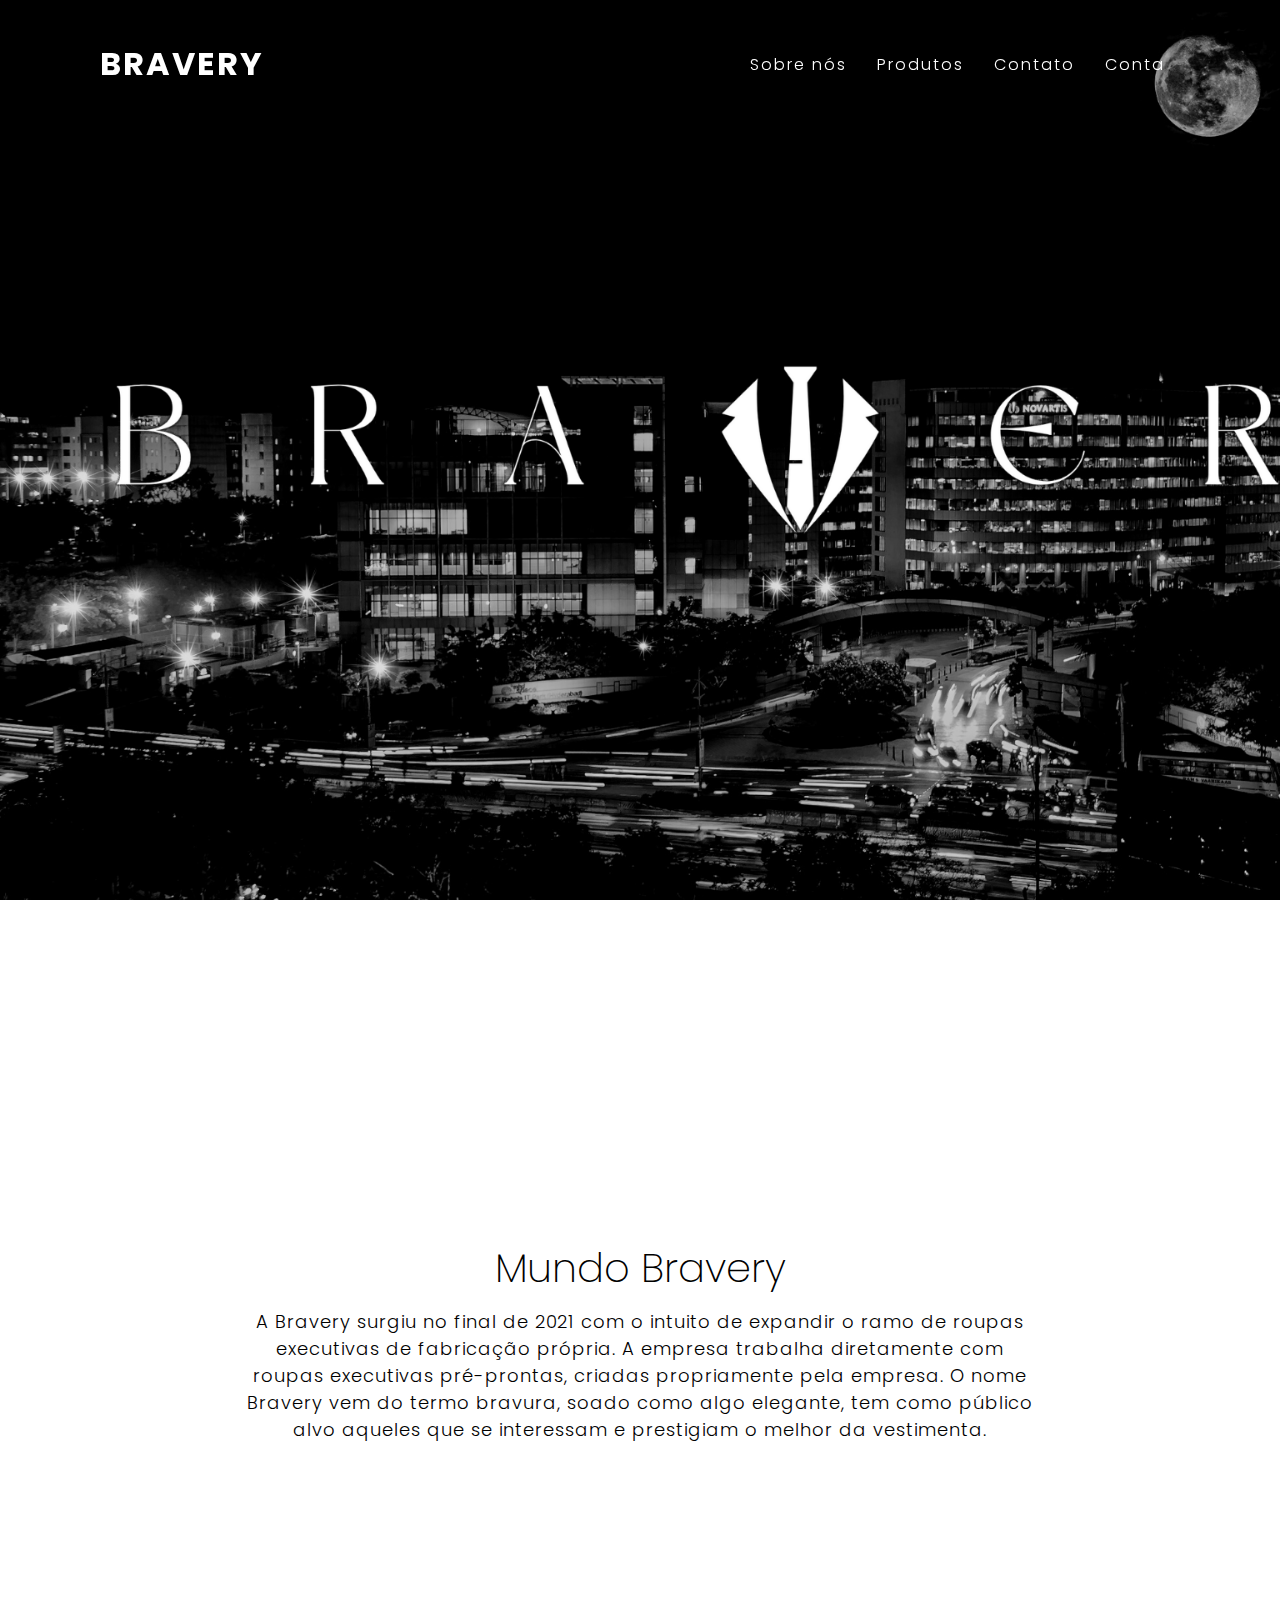
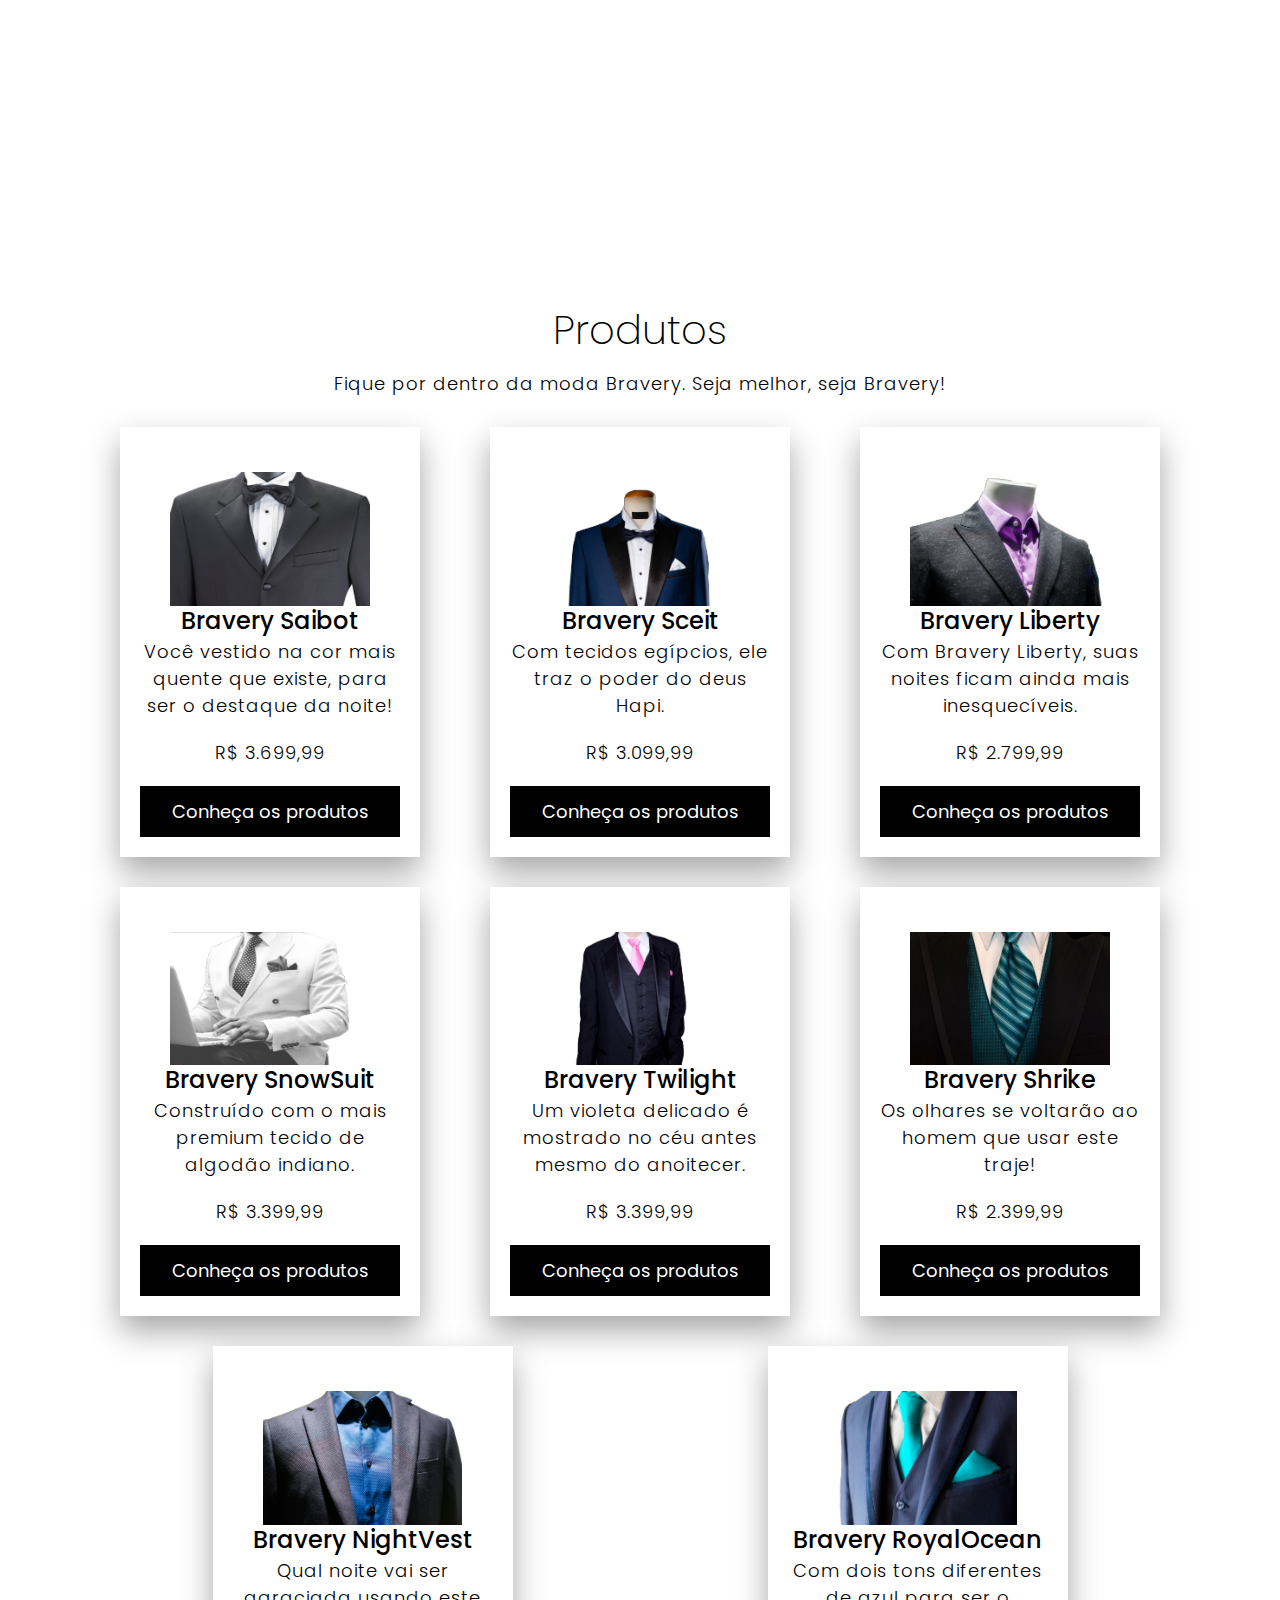
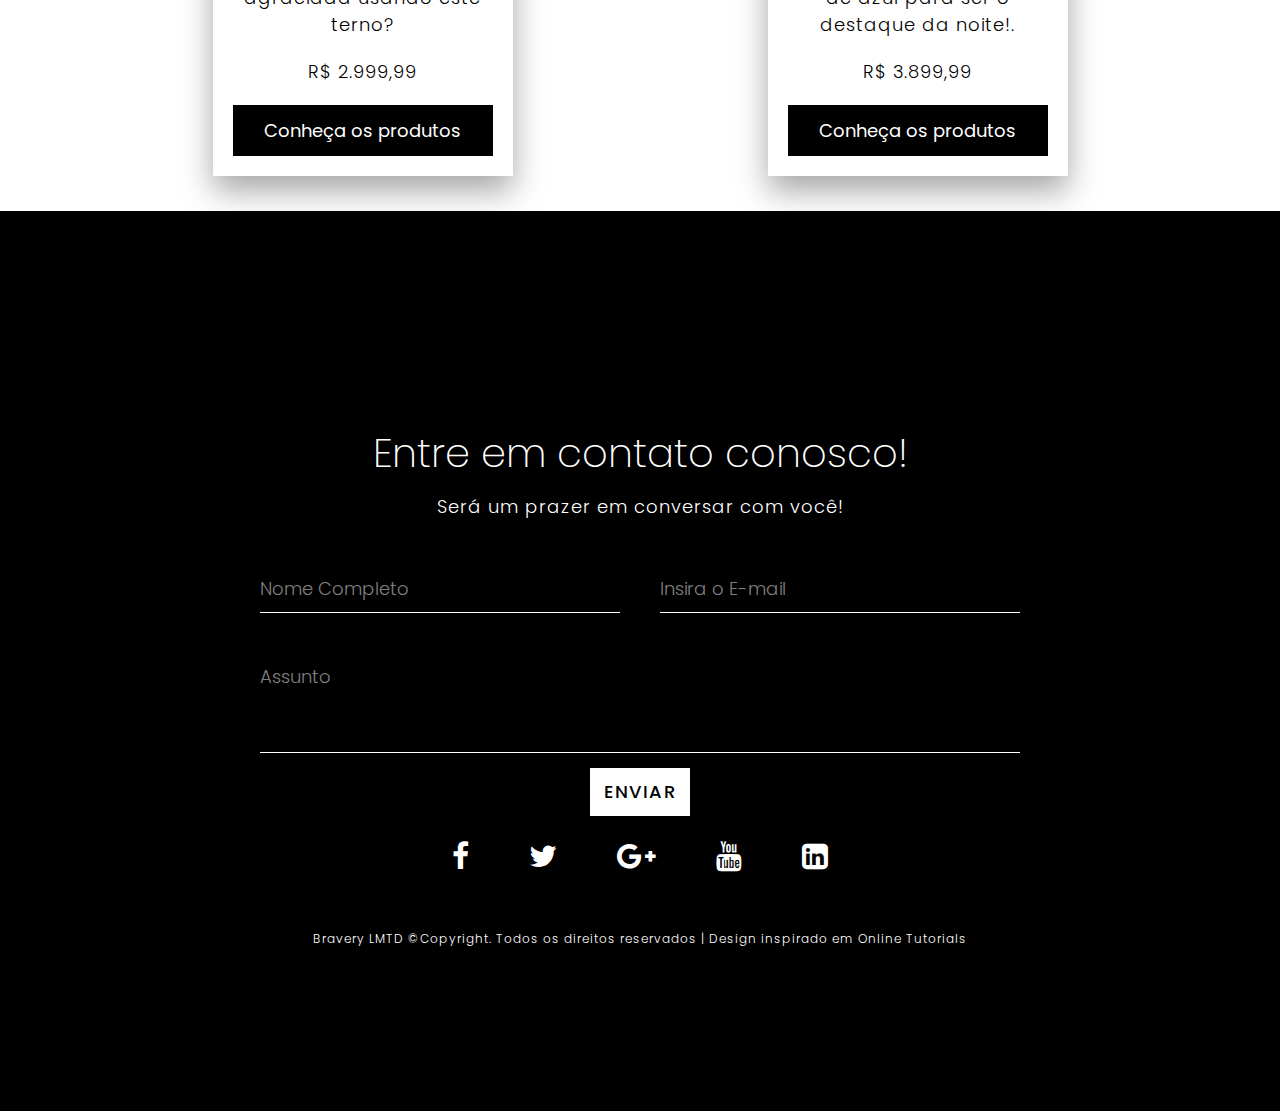
<file: index.html>
<!DOCTYPE html>
<html lang="en">
<head>
    <meta charset="UTF-8">
    <meta http-equiv="X-UA-Compatible" content="IE=edge">
    <meta name="viewport" content="width=device-width, initial-scale=1.0">
    <title>Bravery</title>
    <link rel="stylesheet" href="css/style.css">
    <link rel="icon" type="image/x-icon" href="imagens/bravery-logo.png">
    <link rel="stylesheet" href="https://cdnjs.cloudflare.com/ajax/libs/font-awesome/4.7.0/css/font-awesome.min.css" />
</head>
<body>
    <!--Navegação da página-->
    <header>
        <a href="#" class="logo">Bravery</a>
        <ul>
            <li><a href="#about" onclick="toggle()">Sobre nós</a></li>
            <li><a href="#products" onclick="toggle()">Produtos</a></li>
            <li><a href="#contact" onclick="toggle()">Contato</a></li>
            <li><a href="html/login.html">Conta</a></li>
        </ul>
        <!--Criando um header responsivo-->
        <div class="toggle" onclick="toggle()"></div>
    </header>

    <!--Banner de fundo da primeira página-->
    <section class="banner" id="home"></section>

    <!--Section da página sobre nós-->
    <section class="sec" id="about">
        <div class="content">
            <div class="mxw800p">
                <h3>Mundo Bravery</h3>
                <p>A Bravery surgiu no final de 2021 com o intuito de expandir o ramo de roupas executivas de fabricação própria. A empresa trabalha diretamente com roupas 
                    executivas pré-prontas, criadas propriamente pela empresa.
                O nome Bravery vem do termo bravura, soado como algo elegante, tem como público alvo aqueles que se interessam e prestigiam o melhor da vestimenta.
                </p>                
            </div>
        </div>
    </section>

    <!--Section da página Produtos-->
    <section class="sec" id="products">
        <div class="content">
            <div class="mxw800p-prod">
                <h3>Produtos</h3>
				<p>Fique por dentro da moda Bravery. Seja melhor, seja Bravery!</p>
            </div>
            <div class="products">
                        <div class="box">
                            <div class="boxImg">
                                <img src="imagens/Terno 1.png">
                            </div>
                            <div class="content">
                                <h2>Bravery Saibot</h2>
                                <p>Você vestido na cor mais quente que existe, para ser o destaque da noite!</p>
                                <p class="price">R$ 3.699,99</p>
                                <a href="html/login.html"><button class="compra">Conheça os produtos</button></a>
							</div>
                        </div>
                        <div class="box">
                            <div class="boxImg">
                                <img src="imagens/Terno 2.png">                        
                            </div>
                            <div class="content">
                                <h2>Bravery Sceit</h2>
                                <p>Com tecidos egípcios, ele traz o poder do deus Hapi.</p>
                                <p class="price">R$ 3.099,99</p>
                                <a href="html/login.html"><button class="compra">Conheça os produtos</button></a>            
                            </div>
                        </div>
                        <div class="box">
                            <div class="boxImg">
                                <img src="imagens/Terno 3.png">                       
                            </div>
                            <div class="content">
                                <h2>Bravery Liberty</h2>
                                <p>Com Bravery Liberty, suas noites ficam ainda mais inesquecíveis.</p>
                                <p class="price">R$ 2.799,99</p>
                                <a href="html/login.html"><button class="compra">Conheça os produtos</button></a>           
                            </div>
                        </div>
                        <div class="box">
                            <div class="boxImg">
                                <img src="imagens/Terno 4.png">                       
                            </div>
                            <div class="content">
                                <h2>Bravery SnowSuit</h2>
                                <p>Construído com o mais premium tecido de algodão indiano.</p>
                                <p class="price">R$ 3.399,99</p>
                                <a href="html/login.html"><button class="compra">Conheça os produtos</button></a>           
                            </div>
                        </div>  
                        <div class="box">
                            <div class="boxImg">
                                <img src="imagens/Terno 5.png">                       
                            </div>
                            <div class="content">
                                <h2>Bravery Twilight</h2>
                                <p>Um violeta delicado é mostrado no céu antes mesmo do anoitecer.</p>
                                <p class="price">R$ 3.399,99</p>
                                <a href="html/login.html"><button class="compra">Conheça os produtos</button></a>           
                            </div>
                        </div>
                        <div class="box">
                            <div class="boxImg">
                                <img src="imagens/Terno 6.png">                        
                            </div>
                            <div class="content">
                                <h2>Bravery Shrike</h2>
                                <p>Os olhares se voltarão ao homem que usar este traje!</p>
                                <p class="price">R$ 2.399,99</p>
                                <a href="html/login.html"><button class="compra">Conheça os produtos</button></a>            
                            </div>
                        </div>
                        <div class="box">
                            <div class="boxImg">
                                <img src="imagens/Terno 7.png">                      
                            </div>
                            <div class="content">
                                <h2>Bravery NightVest</h2>
                                <p>Qual noite vai ser agraciada usando este terno?</p>
                                <p class="price">R$ 2.999,99</p>
                                <a href="html/login.html"><button class="compra">Conheça os produtos</button></a>
                            </div>
                        </div>
                        <div class="box">
                            <div class="boxImg">
                                <img src="imagens/Terno 8.png">                        
                            </div>
                            <div class="content">
                                <h2>Bravery RoyalOcean</h2>
                                <p>Com dois tons diferentes de azul para ser o destaque da noite!.</p>
                                <p class="price">R$ 3.899,99</p>
                                <a href="html/login.html"><button class="compra">Conheça os produtos</button></a>           
                            </div>
                        </div>
                    </div>
                </div>
        </div>
    </section>

    <!--Section do rodapé da página-->
    <section class="sec stats" id="contact">
        <div class="content">
            <div class="mxw800p">
                <h4>Entre em contato conosco!</h4>
                <p class="p-stats">Será um prazer em conversar com você!</p>
            </div>
            <div class="contactForm">
                <form action="https://api.staticforms.xyz/submit" method="POST">
                    <input type="hidden" name="accessKey" value="907653e8-63ee-437f-91e8-2fc77fced2eb">
                    <input type="hidden" name="redirectTo" value="http://localhost:8080/bravery/html/obrigado.html">
                    <div class="row100">
                        <div class="inputBox50">
                            <input type="text" name="" placeholder="Nome Completo" autocomplete="off">
                        </div>
                        <div class="inputBox50">
                            <input type="text" name="" placeholder="Insira o E-mail" autocomplete="off">
                        </div>
                    </div>
                    <div class="row100">
                        <div class="inputBox100">
                            <textarea name="" id="msg" placeholder="Assunto"></textarea>
                        </div>
                    </div>
                    <div class="row100">
                        <div class="inputBox100">
                            <input type="submit" value="Enviar">
                        </div>
                    </div>
                </form>
            </div>
            <div class="media">
                <ul>
                    <li><a href="#"><i class="fa fa-facebook"></i></a></li> 
                    <li><a href="#"><i class="fa fa-twitter"></i></a></li> 
                    <li><a href="#"><i class="fa fa-google-plus"></i></a></li> 
                    <li><a href="#"><i class="fa fa-youtube"></i></a></li> 
                    <li><a href="#"><i class="fa fa-linkedin-square"></i></a></li>
                </ul>
            </div>
            <p class="end">Bravery LMTD &copy;Copyright. Todos os direitos reservados | Design inspirado em Online Tutorials</p>
        </div>
    </section>

    <!--Link do Script-->
    <script src="js/script.js"></script>
</body>
</html>
</file>
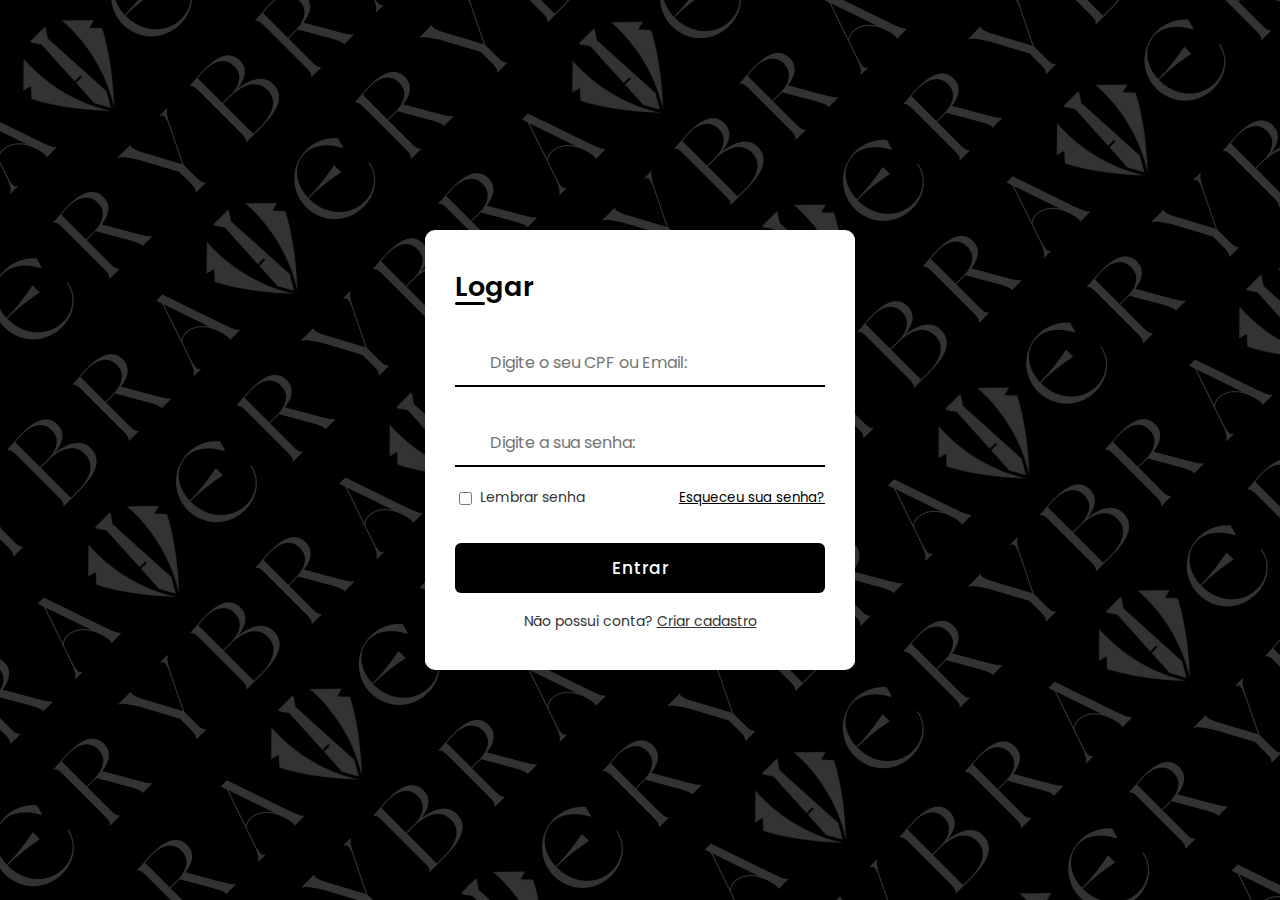
<file: html/login.html>
<!DOCTYPE html>
<html lang="en">
<head>
    <meta charset="UTF-8">
    <meta http-equiv="X-UA-Compatible" content="IE=edge">
    <meta name="viewport" content="width=device-width, initial-scale=1.0">
    <title>Bravery</title>
    <link rel="stylesheet" href="../css/login.css">
    <link rel="stylesheet" href="https://unicons.iconscout.com/release/v4.0.0/css/line.css">
    <link rel="icon" type="image/x-icon" href="../imagens/bravery-logo.png">
</head>
<body>
    
    <div class="container">
        <div class="forms">
            <div class="form login">
                <span class="title">Logar</span>

                <form name="formulario" method="post">
                    <div class="input-field">
                        <input type="text" name="usuario" id="nomeInput" placeholder="Digite o seu CPF ou Email:" autocomplete="off">
                        <i class="uil uil-user icon"></i>
                    </div>

                    <div class="input-field">
                        <input type="password" class="password" name="senha" id="senhaInput" placeholder="Digite a sua senha:" autocomplete="off">
                        <i class="uil uil-lock icon"></i>
                        <i class="uil uil-eye-slash showHidePw"></i>
                    </div>

                    <div class="checkbox-text">
                        <div class="checkbox-content">
                            <input type="checkbox" id="logCheck">
                            <label for="logCheck" class="text">Lembrar senha</label>
                        </div>

                        <input type="submit" value="Esqueceu sua senha?" class="forget" onclick="document.formulario.action='../php/editar-conta.php'">
                    </div>

                    <div class="input-field button">
                        <input type="submit" value="Entrar" onclick="document.formulario.action='../php/logar.php'">
                    </div>

                <div class="login-signup">
                    <span class="text">Não possui conta?
                        <a href="#" class="text signup-link">Criar cadastro</a>
                    </span>
                </div>

            </div>

            <!--Registro de cliente-->

            <div class="form signup">

                <span class="title">Cadastro</span>


                    <div class="input-field">
                        <input type="text" name="nomeCliente" id="nomeInput" placeholder="Como deseja ser chamado:" autocomplete="off">
                        <i class="uil uil-user icon"></i> 
                    </div>
                    
                    <div class="input-field">
                        <input type="text" name="emailCliente" id="nomeInput" placeholder="Digite o seu Email:" autocomplete="off">
                        <i class="uil uil-envelope icon"></i>
                    </div>

                    <div class="input-field">
                        <input type="number" name="cpfCliente" id="nomeInput" placeholder="Digite o seu CPF (apenas números):" autocomplete="off">
                        <i class="uil uil-user icon"></i>
                    </div>

                    <div class="input-field">
                        <input type="password" class="password" name="senhaCliente" id="senhaInput" placeholder="Crie a sua senha:">
                        <i class="uil uil-lock icon"></i>
                    </div>

                    <div class="input-field">
                        <input type="password" class="password" name="senhaClienteConfirm" id="senhaInput" placeholder="Confirme sua senha:">
                        <i class="uil uil-lock icon"></i>
                        <i class="uil uil-eye-slash showHidePw"></i>
                    </div>

                    <div class="checkbox-text">
                        <div class="checkbox-content">
                            <input type="checkbox" id="logCheck">
                            <label for="logCheck" class="text">Lembrar senha</label>
                        </div>
                    </div>

                    <div class="input-field button">
                        <input type="submit" value="Criar" onclick="document.formulario.action='../php/login.php'">
                    </div>

                </form>
                
                <div class="login-signup">
                    <span class="text">Já tem uma conta?
                        <a href="#" class="text login-link">Retornar ao Login</a>
                    </span>
                </div>
            </div>
        </div>
    </div>

    <script src="../js/script.js"></script>
</body>
</html>
</file>
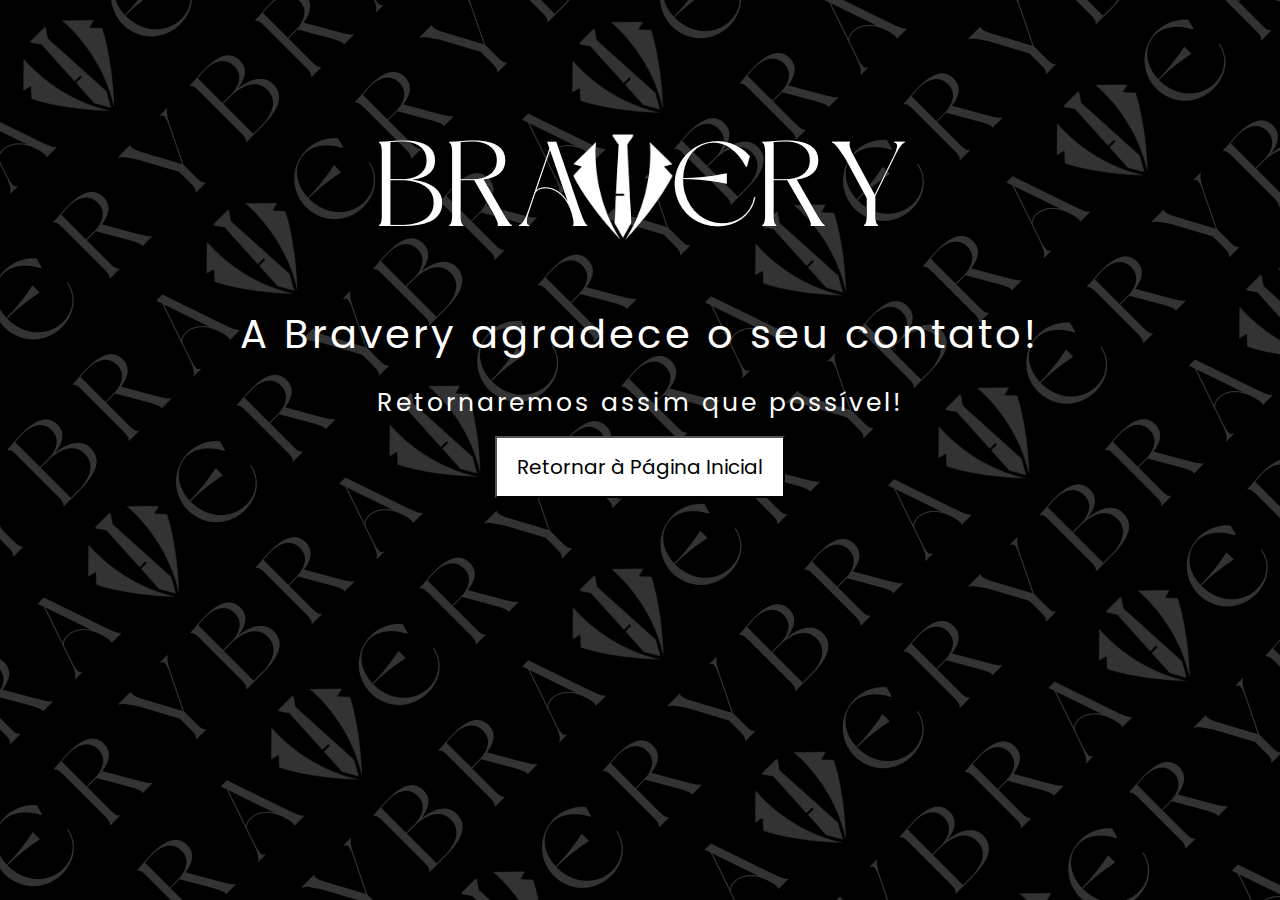
<file: html/obrigado.html>
<!DOCTYPE html>
<html lang="en">
<head>
    <meta charset="UTF-8">
    <meta http-equiv="X-UA-Compatible" content="IE=edge">
    <meta name="viewport" content="width=device-width, initial-scale=1.0">
    <title>Bravery</title>
    <link rel="icon" type="image/x-icon" href="../imagens/bravery-logo.png">
    <link rel="stylesheet" href="../css/obrigado.css">
</head>
<body>
    <section>
        <img src="../imagens/obrigado.png" alt="" class="logo">
        <p class="title">A Bravery agradece o seu contato!</p>
        <p class="more">Retornaremos assim que possível!</p>
        <a href="../index.html"><button type="submit">Retornar à Página Inicial</button></a>
    </section>
</body>
</html>
</file>
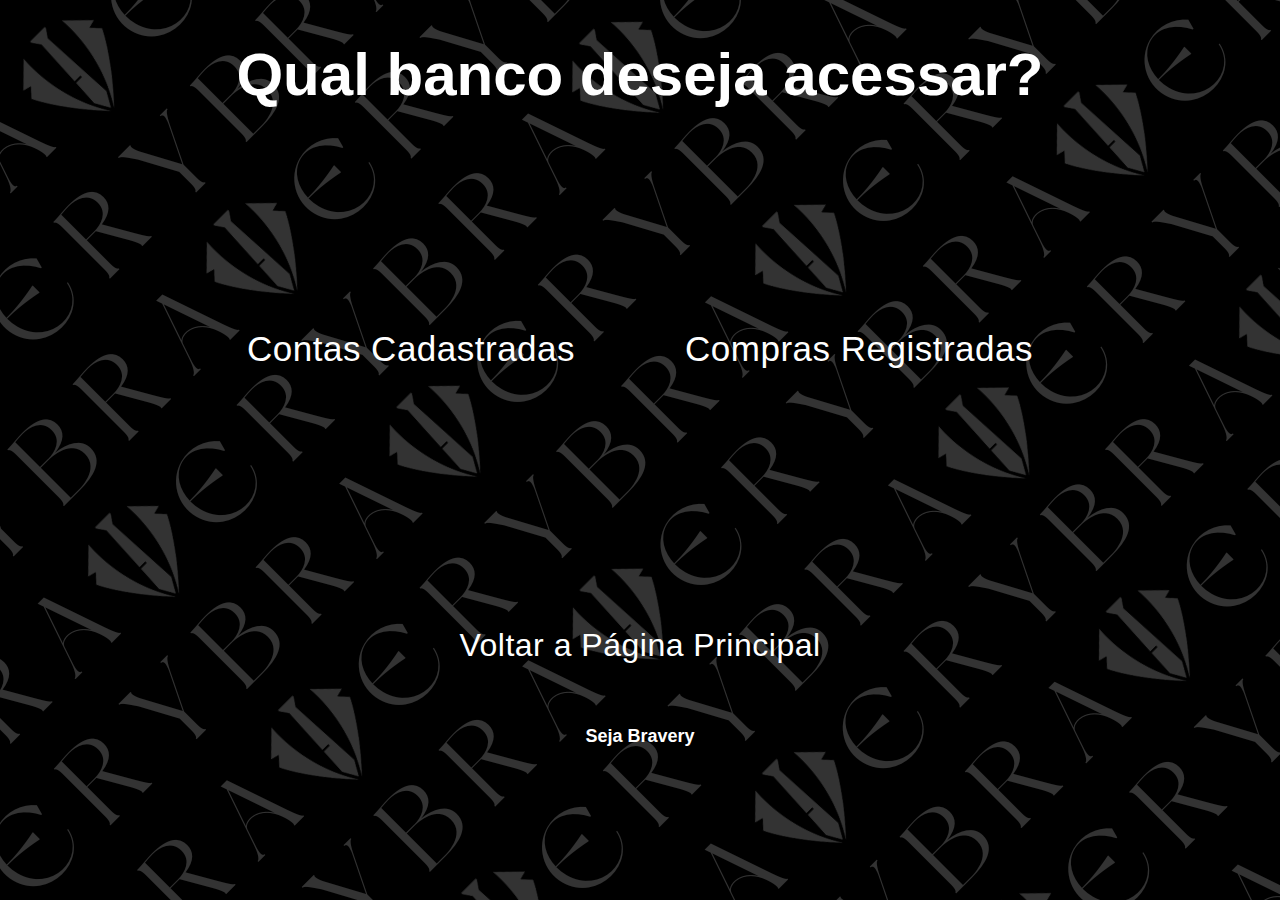
<file: html/tabelas.html>
<!DOCTYPE html>
<html lang="en">
<head>
    <meta charset="UTF-8">
    <meta http-equiv="X-UA-Compatible" content="IE=edge">
    <meta name="viewport" content="width=device-width, initial-scale=1.0">
    <title>Bravery</title>
    <link rel="icon" type="image/x-icon" href="../imagens/bravery-logo.png">
    <style>
        *, 
        *:before
        *:after {
            box-sizing: border-box;
            padding: 0;
            margin: 0;
        }

        body {
            font-family: 'Lucida Sans', 'Lucida Sans Regular', 'Lucida Grande', 'Lucida Sans Unicode', Geneva, Verdana, sans-serif;
            background: url(../imagens/signup-image.png);
        }

        h1 {
            text-align: center;
            font-size: 60px;
            margin-top: 100px;
            color: white;
        }

        .credit {
            position: relative;
            bottom: -50px;
            font-size: 18px;
            color: white;
            text-align: center;
        }

        .box {
            height: 50vh;
            width: 70vw;
            min-width: 600px;
            display: flex;
            align-items: center;
            justify-content: space-around;
            margin: auto;
        }

        a {
            position: relative;
            color: white;
            text-decoration: none;
            font-size: 35px;     
            letter-spacing: 0.5px;
            padding: 0 10px;
        }

        a:after {
            content: "";
            position: absolute;
            background-color: #fff;
            height: 3px;
            width: 0%;
            left: 0;
            bottom: -10px;
            transition: 0.3s;
        }

        a:hover {
            color: #ffffff;
        }

        a:hover:after {
            width: 100%;
        }

        button {
            position: relative;
            left: 50%;
            transform: translateX(-50%);
            background-color: transparent;
            border: none;
            color: #fff;
            font-size: 20px;
            padding: 14px 20px;
            margin: 8px 0;
            cursor: pointer;
            align-items: center;
            transition: 0.4s ease;
        }

        button:hover {
            transition: 0.4s ease;
        }

        button a {
            font-size: 32px
        }

        @media (max-width: 1366px) {
            h1 {
                margin-top: 40px;
                font-size: 60px;
            }

            .credit {
                bottom: 0;
            }

            a {
                margin-bottom: 50px;
            }

            button {
                padding-top: 20px;
            }

        }
        
    </style>
</head>
<body>
    <h1>Qual banco deseja acessar?</h1>
    <div class="box">
        <a class="left" href="../php/tb_contas.php">Contas Cadastradas</a>
        <a class="right" href="../php/tb_compra.php">Compras Registradas</a>
    </div>
    <button type="submit"><a href="../index.html">Voltar a Página Principal</a></button>
    <h1 class="credit">Seja Bravery</h1>
</body>
</html>
</file>
<file: css/style.css>
@import url('https://fonts.googleapis.com/css?family=Poppins:200,300,400,500,600,700,800,900&display=swap');

/*Cofigurando tudo para ficar com essas especificações*/ 
* {
    margin: 0;
    padding: 0;
    box-sizing: border-box;
    font-family: 'Poppins', sans-serif;
}

/* Suavizando o rolamento da página ao clicar nos links direcionadores */
html {
    scroll-behavior: smooth;
}

/* Configurando o body da página */
body {
    min-height: 1000px;
    background-color: #000;
}

/* Ajustando a posição inicial do header da página */
header {
    position: fixed;
    top: 0;
    left: 0;
    width: 100%;
    display: flex;
    justify-content: space-between;
    align-items: center;
    padding: 40px 100px;
    z-index: 1000;
    transition: 0.6s;
}

/* Configurando o Logo no canto esquerdo da navegação */
header .logo {
    position: relative;
    font-weight: 700;
    color: #fff;
    text-decoration: none;
    font-size: 2em;
    text-transform: uppercase;
    letter-spacing: 2px;
    transition: 0.6s;
}

/* Configurando aonde ficará os links */
header ul {
    display: flex;
    justify-content: space-between;
    align-items: center;
}

/* Configurando aonde ficará os links */
header ul li {
    position: relative;
    list-style: none;
}

/* Configurando aonde ficará os links */
header ul li a {
    position: relative;
    margin: 0 15px;
    text-decoration: none;
    color: #fff;
    letter-spacing: 2px;
    font-weight: 300;
    transition: 0.6s;
}

/* Função englobada com JavaScript, quando usar o scroll para baixo, será atribuido o header.sticky */
header.sticky {
    padding: 5px 100px;
    background: #fff;
    box-shadow: 1px solid (0, 0, 0, 0.7);
}

/* Configurando a cor dos textos para quando usar o scroll para baixo */
header.sticky .logo, .dropdbtn, header.sticky ul li a, header.sticky .dropdown .dropbtn {
    color: #000;
}


/* Configurando a imagem de fundo da primeira página */
.banner {
    position: relative;
    width: 100%;
    min-height: 100vh;
    background: url(../imagens/nightcity-wallpaper.png);
    background-size: cover;
    display: flex;
    justify-content: center;
    align-items: center;
}

/* */
.sec {
    background: #fff;
    padding: 100px;
    min-height: 100vh;
    display: flex;
    justify-content: center;
    align-items: center;
}

.sec .content {
    position: relative;
    text-align: center;
    width: 100%;
}

.mxw800p {
    max-width: 800px;
    margin: 0 auto;
}

h3 {
    position: relative;
    top: 0;
    font-size: 40px;
    font-weight: 200;
    margin-bottom: 10px;
}

h2 {
    font-weight: 500;
}

p {
    position: relative;
    font-size: 18px;
    font-weight: 300;
    margin-bottom: 20px;
    letter-spacing: 1px;
}

.products {
    position: relative;
    display: grid;
    grid-template-columns: repeat(auto-fit, minmax(350px, 1fr));
    grid-gap: 30px;
    max-width: 100%;
    margin-top: 30px;
    margin-bottom: 35px;
}

.products .box {
    width: 300px;
    margin: 0 auto;
    background: #fff;
    padding: 20px;
    box-shadow: 0 15px 30px rgba(0,0,0,0.35);
}

.products .box .boxImg {
    margin-top: 25px;
}

.products .box .boxImg img {
    max-width: 200px;
    margin-bottom: -10px;
}

.compra {
    border: none;
    outline: 0;
    padding: 12px;
    color: white;
    background-color: #000;
    text-align: center;
    cursor: pointer;
    width: 100%;
    font-size: 18px;
}

/* Ultima section, do formulario para enviar ao email. */
.stats {
    background: #000;
    padding-top: 250px;
    margin-top: -100px;
}

h4 {
    position: relative;
    top: -180px;
    font-size: 40px;
    font-weight: 200;
    margin-bottom: 10px;
    color: #fff;
}

.p-stats {
    position: relative;
    top: -180px;
    color: #fff;
}

/* Area do formulario de envio para o email da Bravery */
.contactForm {
    position: relative;
    max-width: 800px;
    margin: 0 auto;
    display: flex;
}

.contactForm form {
    width: 100%;
}

.contactForm .row100 {
    display: flex;
    width: 100%;
}

.contactForm .row100 .inputBox50 {
    width: 50%;
    margin: 0 20px;
}

.contactForm .row100 .inputBox100 {
    width: 100%;
    margin: 0 20px;
}

.contactForm .row100 input, .contactForm .row100 textarea {
    position: relative;
    border: none;
    border-bottom: 1px solid #fff;
    color: #fff;
    background: transparent;
    width: 100%;
    padding: 10px 0;
    outline: none;
    font-size: 18px;
    font-weight: 300;
    margin: 20px 0;
    resize: none;
}

.contactForm .row100 textarea {
    height: 100px;
}

.contactForm .row100 input::placeholder, .contactForm .row100 textarea::placeholder {
    color: rgba(255, 255, 255, 0.5);
}

.contactForm .row100 input[type="submit"] {
    background-color: #fff;
    color: #000;
    max-width: 100px;
    text-transform: uppercase;
    letter-spacing: 2px;
    cursor: pointer;
    font-weight: 500;
}

.media {
    position: relative;
    display: flex;
    justify-content: center;
    align-items: center;
    margin: 50px 0;
    font-size: 30px;
}

.media ul {
    display: flex;
}

.media ul li {
    list-style: none;
}

.media ul li a {
    text-decoration: none;
    display: inline-block;
    margin: 0 30px;
}

.media ul li a i {
    color: #fff;
    max-width: 40px;
}

.end {
    position: relative;
    bottom: -100px; 
    color: #fff;
    text-align: center;
    font-size: 12px;
}

.tabelas a {
    position: relative;
    color: #fff;
    bottom: -100px;
    font-size: 12px;
    text-decoration: none;
}

.tabelas a:after {
    content: "";
    position: absolute;
    background-color: #fff;
    height: 3px;
    width: 0%;
    left: 0;
    bottom: -1px;
    transition: 0.3s;
}

.tabelas a:hover {
    color:#fff;
}

.tabelas a:hover:after {
    width: 100%;
}

/* ÁREA RESPONSIVA */
/* Header */
.toggle {
    display: none;
}

@media (max-width: 992px) {    
    .toggle {
        display: block;   
        position: relative;
        width: 30px;
        height: 30px;
        cursor: pointer;
    }

    .toggle:before {
        content: '';
        position: absolute;
        top: 4px;
        width: 100%;
        height: 2px;
        background: #000;
        z-index: 1;
        box-shadow: 0 10px 0 #000;
        transition: 0.5s;
    }

    .toggle:after {
        content: '';
        position: absolute;
        bottom: 4px;
        width: 100%;
        height: 2px;
        background: #000;
        z-index: 1;
        transition: 0.5s;
    }
    
    header {
        margin: 0px 0px;
        background: #fff;
    }

    header ul {
        position: absolute;
        top: 59px;
        left: 0;
        width: 100%;
        height: 100vh;
        text-align: center;
        overflow: auto;
        background: #fff;
        visibility: hidden;
        opacity: 0;
    }

    header.active ul {
        visibility: visible;
        opacity: 1;
        display: block;
        padding-top: 20px;
    }
    header.active ul li a {
        display: inline-block;
        margin: 10px 0;
        font-size: 20px;
    }

    header .logo,
    header ul li a {
        color: #000;
    }

    .banner {
        background: url(../imagens/Bravery.png);
        background-size: cover;
    }
}

@media (max-width: 1366px) {
    .products {
        position: relative;
        display: flex;
        flex-wrap: wrap;
        grid-template-columns: repeat(auto-fit, minmax(300px, 1fr));
        grid-gap: 30px;
        max-width: 100%;
        margin-top: 30px;
    }

    .contactForm .row100 input[type="submit"] {
        margin-top: -250px;
    }
   
    .stats .mxw800p {
        margin-bottom: -175px;
    }

    .stats .media {
        margin: -2px;
    }

    .stats .end {
        margin-top: -50px;
    }
}

.dropdown {
  float: left;
  overflow: hidden;
}

.dropdown .dropbtn {
  font-size: 16px;
  border: none;
  outline: none;
  color: white;
  padding: 14px 16px;
  background-color: inherit;
  font-family: inherit;
  margin: 0;
}

.dropdown:hover .dropbtn {
  background-color: none;
}

.dropdown-content {
  display: none;
  position: absolute;
  background-color: #f9f9f9;
  min-width: 160px;
  box-shadow: 0px 8px 16px 0px rgba(0,0,0,0.2);
  z-index: 1;
}

.dropdown-content a {
  float: none;
  color: black;
  padding: 12px 16px;
  text-decoration: none;
  display: block;
  text-align: left;
}

.dropdown-content a:hover {
  background-color: #ddd;
}

.dropdown:hover .dropdown-content {
  display: block;
}


@import url('https://fonts.googleapis.com/css?family=Muli');

/*reset*/
* {
  margin: 0;
  padding: 0;
}
</file>
<file: css/login.css>
@import url('https://fonts.googleapis.com/css?family=Poppins:200,300,400,500,600,700,800,900&display=swap');

* {
    margin: 0;
    padding: 0;
    box-sizing: border-box;
    font-family: 'Poppins', sans-serif;
}

body {
    height: 100vh;
    display: flex;
    align-items: center;
    justify-content: center;
    background: url(../imagens/signup-image.png);
}

.container {
    position: relative;
    max-width: 430px;
    width: 100%;
    background: #fff;
    border-radius: 10px;
    box-shadow: 0 5px 10px rgba(0,0,0, 0.1);
    overflow: hidden;
}

.container .forms {
    display: flex;
    height: 440px;
    align-items: center;
    width: 200%;
    transition: height 0.2s ease;
}

.container .form {
    width: 50%;
    padding: 30px;
    background-color: #fff;
    transition: margin-left 0.18s ease;
}

.container.active .login {
    margin-left: -50%;
    opacity: 0;
    transition: margin-left 0.18s ease, opacity 0.15s ease;
}

.container .signup {
    opacity: 0;
    transition: opacity 0.09s ease;
}

.container.active .signup {
    opacity: 1;
    transition: opacity 0.02s ease;
}

.container.active .forms {
    height: 670px;
}

.container .form .title {
    font-size: 27px;
    position: relative;
    font-weight: 600;
}

.form .title::before {
    content: '';
    position: absolute;
    left: 0;
    bottom: 0;
    height: 3px;
    width: 30px;
    background-color: #000;
    border-radius: 25px;
}

.form .input-field {
    position: relative;
    height: 50px;
    width: 100%;
    margin-top: 30px;
}

.input-field input {
    position: absolute;
    height: 100%;
    width: 100%;
    padding: 0 35px;
    border: none;
    outline: none;
    font-size: 16px;
    border-bottom: 2px solid #ccc;
    border-top: 2px solid transparent;
    transition: all 0.2s ease;    
}

.input-field input:is(:focus, :valid) {
    border-bottom-color: #000;
}

.input-field i {
    position: absolute;
    top: 50%;
    transform: translateY(-50%);
    color: #999;
    font-size: 23px;
    transition: all 0.2s ease;
}

.input-field input:is(:focus, :valid) ~ i {
   color: #000;
}

.input-field i.icon {
    left: 0;
}

.input-field i.showHidePw {
    right: 0;
    cursor: pointer;
    padding: 10px;
}

.form .checkbox-text {
    display: flex;
    align-items: center;
    justify-content: space-between;
    margin-top: 20px;
}

.checkbox-text .checkbox-content {
    display: flex;
    align-items: center;

}

.checkbox-content input {
    accent-color: #000;
    margin: 0 8px -2px 4px;
}

.form .text {
    color: #333;
    font-size: 14px;
}

.form .forget {
    color: #000;
    text-decoration: underline;
    background-color: transparent;
    border: none;
    border-color: transparent;
}

.form .forget:hover {
    text-decoration: underline;
    color: #4040f4;
    cursor: pointer;
}

.form a:hover {
    text-decoration: underline;
    color: #4040f4;
}

.form .button {
    margin-top: 35px;
}

.form .button input {
    border: none;
    color: #fff;
    font-size: 17px;
    font-weight: 500;
    letter-spacing: 1px;
    border-radius: 6px;
    background-color: #000;
    cursor: pointer;
    transition: all 0.3s ease;
}

.button input:hover {
    background: rgb(148, 148, 148);
    color: #000;
}

.form .login-signup {
    margin-top: 30px;
    text-align: center;
}

@media (max-height: 1366px) {
    .container.active .forms {
        height: 600px;
    }

    .container .signup .title {
        top: 20px;      
    }

    .signup .button {
        margin-top: 15px;
    }

    .form .login-signup {
        margin-top: 15px;
        text-align: center;
    }
}

input::-webkit-outer-spin-button,
input::-webkit-inner-spin-button {
  -webkit-appearance: none;
  margin: 0;
}
</file>
<file: css/obrigado.css>
@import url('https://fonts.googleapis.com/css?family=Poppins:200,300,400,500,600,700,800,900&display=swap');

* {
    margin: 0;
    padding: 0;
    box-sizing: border-box;
    font-family: 'Poppins', sans-serif;
}

body {
    background: url(../imagens/signup-image.png);
}

section {
    height: 100vh;
    color: #fff;  
    align-items: center;  
}

section img {
    position: relative;
    left: 50%;
    transform: translateX(-50%);
    padding-top: 200px;
}

section p.title {
    text-align: center;
    font-family: 'Poppins';
    letter-spacing: 3px;
    font-size: 40px;
    margin: 50px;
}

section p.more {
    text-align: center;
    font-family: 'Poppins';
    letter-spacing: 3px;
    font-size: 25px;
    margin: 20px;
}

button {
    position: relative;
    left: 50%;
    transform: translateX(-50%);
    background-color: #fff;
    color: #000;
    font-size: 20px;
    padding: 14px 20px;
    margin: 8px 0;
    cursor: pointer;    
    align-items: center;
}

@media (max-width: 1366px) {
    section img {
        padding-top: 100px;
    }

    section p.title {
        margin: 20px;
    }

    section p.more {
        margin: 10px;
    }

    button {
        margin: 4px 0;
    }
}
</file>
